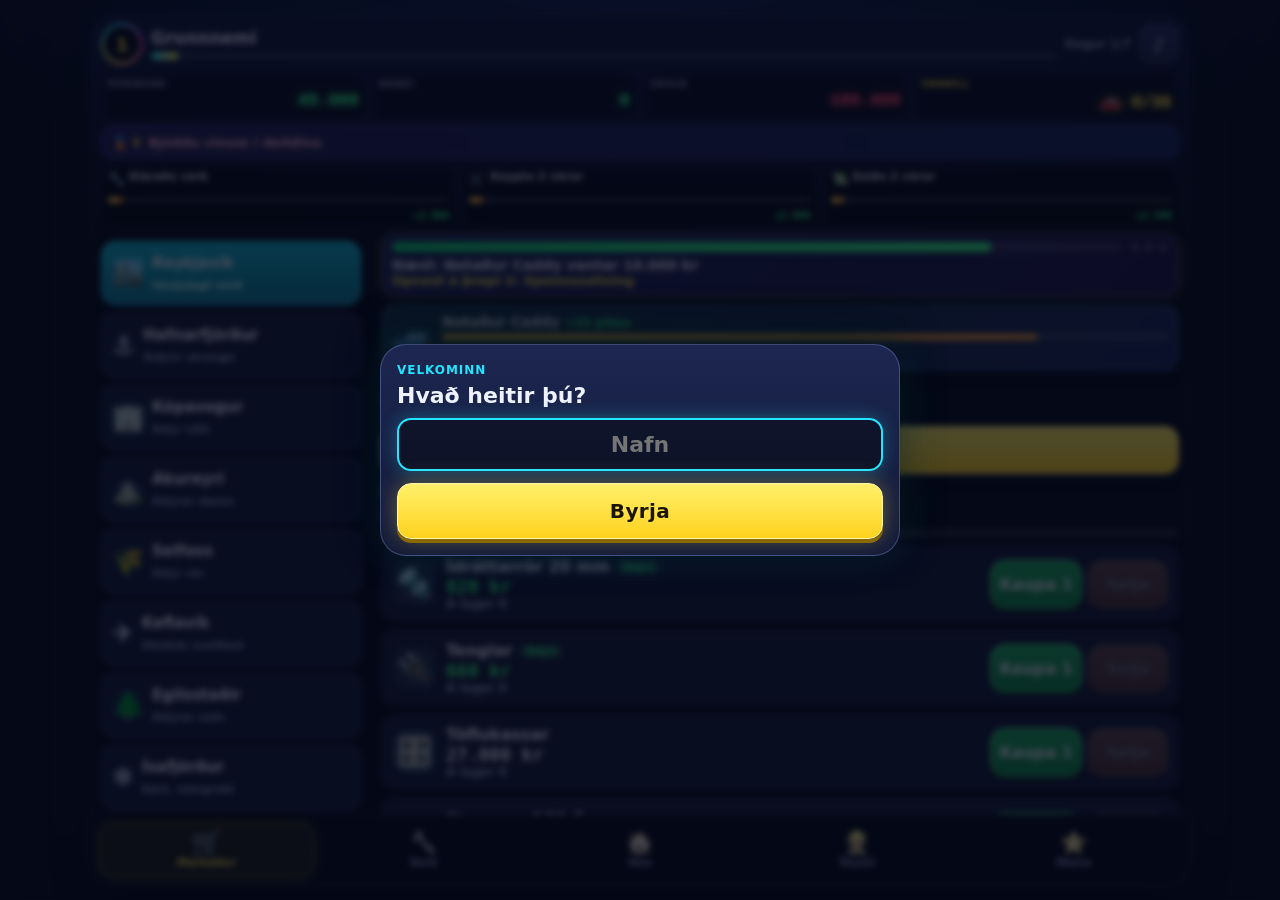
<file: index.html>
<!DOCTYPE html>
<html lang="is">
<head>
  <meta charset="utf-8">
  <meta name="viewport" content="width=device-width, initial-scale=1, viewport-fit=cover">
  <meta name="theme-color" content="#0b1020">
  <title>Rafvirkja Leikur</title>
  <link rel="icon" href="favicon.svg">
  <link rel="stylesheet" href="css/style.css">
</head>
<body>
  <div id="app">Rafvirkja Leikur</div>
  <div id="overlay" hidden></div>
  <div id="toasts" aria-live="polite"></div>
  <script src="js/logic.js"></script>
  <script src="js/audio.js"></script>
  <script src="js/puzzles.js"></script>
  <script src="js/fun.js"></script>
  <script src="js/cloud.js"></script>
  <script src="js/game.js"></script>
  <noscript><p>Kveiktu á JavaScript til að spila.</p></noscript>
</body>
</html>
</file>
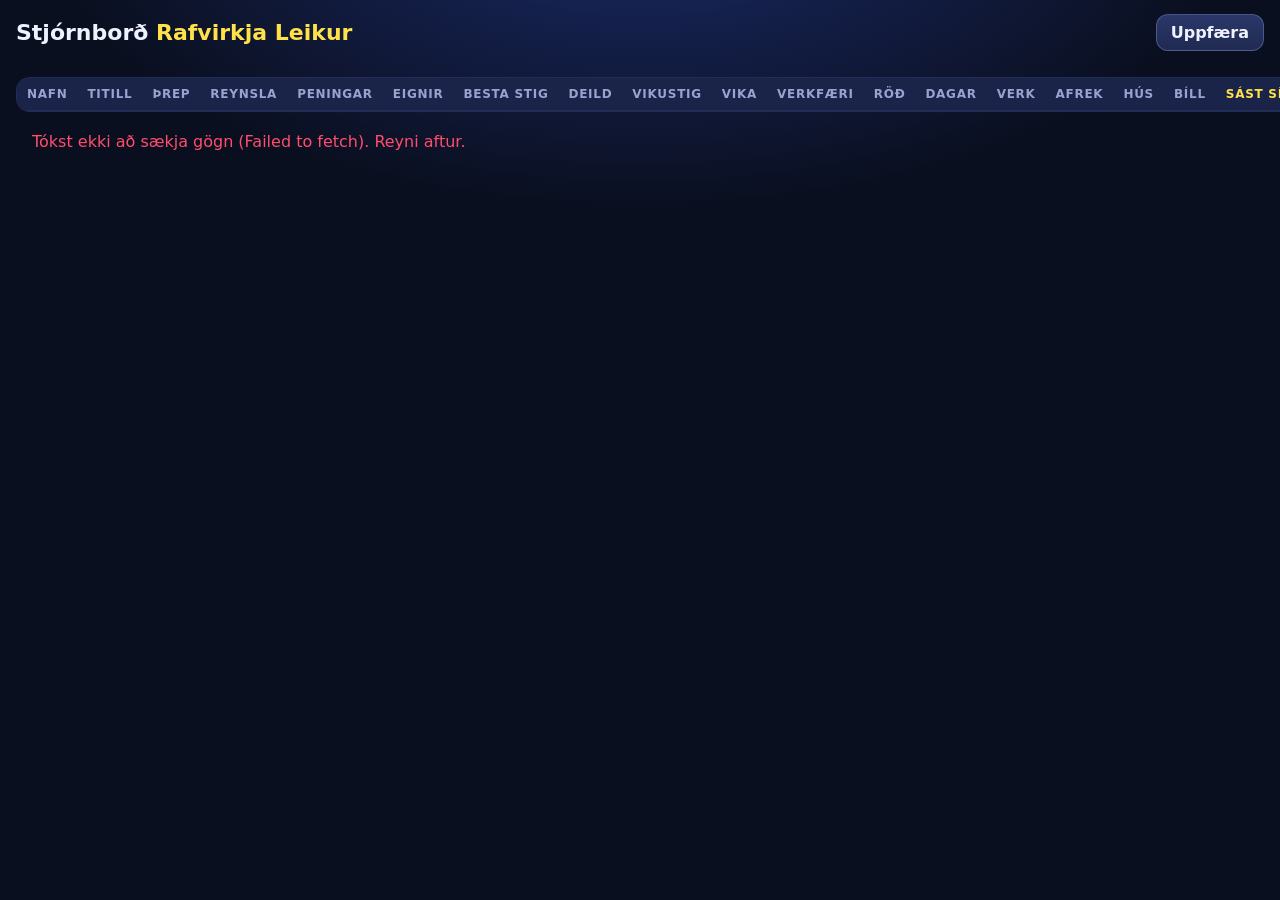
<file: admin.html>
<!DOCTYPE html>
<html lang="is">
<head>
  <meta charset="utf-8">
  <meta name="viewport" content="width=device-width, initial-scale=1">
  <meta name="robots" content="noindex,nofollow">
  <link rel="icon" href="favicon.svg">
  <meta name="theme-color" content="#0a0f1f">
  <title>Stjórnborð - Rafvirkja Leikur</title>
  <style>
    * { box-sizing: border-box; }
    body { margin: 0; background: radial-gradient(1000px 500px at 50% -10%, #1a2a66, #0a0f1f 60%) fixed; color: #eef2ff; font-family: system-ui, -apple-system, "Segoe UI", Roboto, sans-serif; min-height: 100vh; }
    header { display: flex; flex-wrap: wrap; align-items: center; gap: 10px; padding: 14px 16px; }
    h1 { margin: 0; font-size: 22px; flex: 1; min-width: 200px; }
    h1 span { color: #ffe14a; }
    .meta { color: #98a4cf; font-size: 13px; }
    button { font: inherit; font-weight: 800; color: #eef2ff; background: linear-gradient(180deg, #2a3768, #202a52); border: 1px solid rgba(160,185,255,.3); border-radius: 12px; padding: 8px 14px; cursor: pointer; }
    button:active { transform: scale(.97); }
    .cards { display: grid; grid-template-columns: repeat(auto-fit, minmax(140px, 1fr)); gap: 10px; padding: 0 16px 12px; }
    .card { background: #161e3b; border: 1px solid rgba(120,150,255,.16); border-radius: 14px; padding: 10px 12px; }
    .card small { display: block; color: #98a4cf; font-size: 11px; font-weight: 800; letter-spacing: .08em; text-transform: uppercase; }
    .card b { font-size: 22px; color: #39ff8a; font-family: ui-monospace, Menlo, Consolas, monospace; }
    .wrap { overflow-x: auto; padding: 0 16px 24px; }
    table { border-collapse: separate; border-spacing: 0; width: 100%; min-width: 1300px; background: #121935; border: 1px solid rgba(120,150,255,.16); border-radius: 14px; overflow: hidden; }
    th, td { padding: 9px 10px; text-align: left; white-space: nowrap; border-bottom: 1px solid rgba(120,150,255,.1); font-size: 14px; }
    th { background: #1a2348; color: #98a4cf; font-size: 12px; letter-spacing: .06em; text-transform: uppercase; cursor: pointer; user-select: none; position: sticky; top: 0; }
    th.sorted { color: #ffe14a; }
    td.n { text-align: right; font-family: ui-monospace, Menlo, Consolas, monospace; }
    th.n { text-align: right; }
    tr:hover td { background: rgba(34,230,255,.06); }
    .pos { color: #39ff8a; } .neg { color: #ff4d6d; }
    .online { color: #39ff8a; font-weight: 800; }
    .empty, .err { padding: 20px 16px; color: #98a4cf; }
    .err { color: #ff4d6d; }
  </style>
</head>
<body>
  <header>
    <h1>Stjórnborð <span>Rafvirkja Leikur</span></h1>
    <div class="meta" id="meta">Hleð...</div>
    <button type="button" id="refresh">Uppfæra</button>
  </header>
  <div class="cards" id="cards"></div>
  <div class="wrap"><table id="tbl"><thead></thead><tbody></tbody></table><div id="msg"></div></div>
  <script>
  (function () {
    "use strict";
    var URL_BASE = "https://dvmufututcxyanfovikm.supabase.co/rest/v1/rl_players";
    var KEY = "sb_publishable_SLYw8G5BqYlbUgB793AXfA_jEXCmX93";
    var COLS = [
      { k: "name", t: "Nafn" },
      { k: "title", t: "Titill" },
      { k: "level", t: "Þrep", n: 1 },
      { k: "xp", t: "Reynsla", n: 1 },
      { k: "cash", t: "Peningar", n: 1, money: 1 },
      { k: "net_worth", t: "Eignir", n: 1, money: 1 },
      { k: "best_score", t: "Besta stig", n: 1 },
      { k: "league", t: "Deild" },
      { k: "week_score", t: "Vikustig", n: 1 },
      { k: "week_id", t: "Vika" },
      { k: "tools", t: "Verkfæri", n: 1 },
      { k: "streak", t: "Röð", n: 1 },
      { k: "days_played", t: "Dagar", n: 1 },
      { k: "jobs_done", t: "Verk", n: 1 },
      { k: "achievements", t: "Afrek", n: 1 },
      { k: "house", t: "Hús" },
      { k: "vehicle", t: "Bíll" },
      { k: "last_seen", t: "Sást síðast", time: 1 },
      { k: "created_at", t: "Byrjaði", time: 1 }
    ];
    var rows = [];
    var sortKey = "last_seen";
    var sortDir = -1;
    var thead = document.querySelector("#tbl thead");
    var tbody = document.querySelector("#tbl tbody");

    function fmt(n) {
      var v = Math.abs(Math.round(Number(n) || 0));
      return (n < 0 ? "-" : "") + String(v).replace(/\B(?=(\d{3})+(?!\d))/g, ".");
    }
    function ago(iso) {
      var s = Math.max(0, Math.round((Date.now() - new Date(iso).getTime()) / 1000));
      if (s < 90) return "núna";
      if (s < 3600) return Math.round(s / 60) + " mín. síðan";
      if (s < 86400) return Math.round(s / 3600) + " klst. síðan";
      return Math.round(s / 86400) + " d. síðan";
    }
    function stamp(iso) {
      var d = new Date(iso);
      var p = function (x) { return (x < 10 ? "0" : "") + x; };
      return d.getFullYear() + "-" + p(d.getMonth() + 1) + "-" + p(d.getDate()) + " " + p(d.getHours()) + ":" + p(d.getMinutes());
    }
    function cell(tr, text, cls) {
      var td = document.createElement("td");
      td.textContent = text;
      if (cls) td.className = cls;
      tr.appendChild(td);
    }

    function drawHead() {
      thead.innerHTML = "";
      var tr = document.createElement("tr");
      COLS.forEach(function (c) {
        var th = document.createElement("th");
        th.textContent = c.t + (sortKey === c.k ? (sortDir > 0 ? " \u25b2" : " \u25bc") : "");
        if (c.n) th.className = "n";
        if (sortKey === c.k) th.className += " sorted";
        th.addEventListener("click", function () {
          if (sortKey === c.k) sortDir = -sortDir;
          else { sortKey = c.k; sortDir = c.n || c.time ? -1 : 1; }
          draw();
        });
        tr.appendChild(th);
      });
      thead.appendChild(tr);
    }

    function draw() {
      drawHead();
      var list = rows.slice().sort(function (a, b) {
        var x = a[sortKey], y = b[sortKey];
        if (typeof x === "string" && typeof y === "string") return x.localeCompare(y, "is") * sortDir;
        return ((x > y) - (x < y)) * sortDir;
      });
      tbody.innerHTML = "";
      list.forEach(function (r) {
        var tr = document.createElement("tr");
        COLS.forEach(function (c) {
          var v = r[c.k];
          if (c.time) cell(tr, stamp(v) + " (" + ago(v) + ")", Date.now() - new Date(v).getTime() < 300000 && c.k === "last_seen" ? "online" : "");
          else if (c.n) cell(tr, fmt(v), "n" + (c.money ? (v < 0 ? " neg" : " pos") : ""));
          else cell(tr, v || "-");
        });
        tbody.appendChild(tr);
      });
      document.getElementById("msg").innerHTML = rows.length ? "" : '<div class="empty">Engir spilarar enn.</div>';
      var online = rows.filter(function (r) { return Date.now() - new Date(r.last_seen).getTime() < 300000; }).length;
      var today = rows.filter(function (r) { return Date.now() - new Date(r.last_seen).getTime() < 86400000; }).length;
      var best = rows.reduce(function (m, r) { return Math.max(m, r.best_score); }, 0);
      var avg = rows.length ? rows.reduce(function (m, r) { return m + r.days_played; }, 0) / rows.length : 0;
      var cards = [["Spilarar", rows.length], ["Á netinu núna", online], ["Síðasta sólarhring", today], ["Hæsta stig", fmt(best)], ["Meðaltal daga", avg.toFixed(1)]];
      var box = document.getElementById("cards");
      box.innerHTML = "";
      cards.forEach(function (c) {
        var d = document.createElement("div");
        d.className = "card";
        var s = document.createElement("small"); s.textContent = c[0];
        var b = document.createElement("b"); b.textContent = String(c[1]);
        d.appendChild(s); d.appendChild(b);
        box.appendChild(d);
      });
    }

    function load() {
      fetch(URL_BASE + "?select=*&order=last_seen.desc&limit=1000", { headers: { apikey: KEY } })
        .then(function (r) { if (!r.ok) throw new Error("HTTP " + r.status); return r.json(); })
        .then(function (data) {
          rows = data;
          draw();
          document.getElementById("meta").textContent = "Uppfært " + new Date().toLocaleTimeString("is-IS") + ". Endurnýjast á 30 sek. fresti.";
        })
        .catch(function (e) {
          document.getElementById("meta").innerHTML = "";
          var m = document.getElementById("msg");
          m.innerHTML = "";
          var d = document.createElement("div");
          d.className = "err";
          d.textContent = "Tókst ekki að sækja gögn (" + e.message + "). Reyni aftur.";
          m.appendChild(d);
        });
    }
    document.getElementById("refresh").addEventListener("click", load);
    drawHead();
    load();
    setInterval(load, 30000);
  })();
  </script>
</body>
</html>
</file>
<file: css/style.css>
:root {
  color-scheme: dark;
  --bg: #0a0f1f;
  --bg2: #111833;
  --card: #161e3b;
  --card2: #1d2749;
  --line: rgba(120, 150, 255, 0.16);
  --ink: #eef2ff;
  --mute: #98a4cf;
  --gold: #ffe14a;
  --cyan: #22e6ff;
  --green: #39ff8a;
  --red: #ff4d6d;
  --pink: #ff4fd8;
  --cheap: #39ff8a;
  --pricey: #ff6b86;
  --r: 16px;
  --shadow: 0 6px 18px rgba(0, 0, 0, 0.35);
}

* { box-sizing: border-box; }
html, body { height: 100%; }

body {
  margin: 0;
  background: radial-gradient(1200px 600px at 50% -10%, #1a2a66 0%, var(--bg) 60%) fixed;
  color: var(--ink);
  font-family: system-ui, -apple-system, "Segoe UI", Roboto, Helvetica, Arial, sans-serif;
  font-size: 16px;
  overflow: hidden;
  touch-action: manipulation;
  -webkit-font-smoothing: antialiased;
}

button {
  font-family: inherit;
  font-size: 16px;
  font-weight: 800;
  color: var(--ink);
  background: linear-gradient(180deg, #2a3768, #202a52);
  border: 1px solid rgba(160, 185, 255, 0.28);
  border-radius: 14px;
  box-shadow: 0 3px 0 #0d1330, 0 6px 14px rgba(0, 0, 0, 0.3);
  min-height: 48px;
  padding: 8px 12px;
  cursor: pointer;
  -webkit-tap-highlight-color: transparent;
  user-select: none;
  transition: transform 0.08s ease, box-shadow 0.08s ease, filter 0.15s ease;
}
button:active {
  transform: translateY(3px) scale(0.98);
  box-shadow: 0 0 0 #0d1330, 0 2px 6px rgba(0, 0, 0, 0.3);
}
button:focus-visible { outline: 3px solid var(--cyan); outline-offset: 2px; }
button:disabled { cursor: default; }
button.dim { opacity: 0.4; filter: saturate(0.5); }
button.good, .good-btn { background: linear-gradient(180deg, #1fae62, #138a4b); border-color: #5dffa6; box-shadow: 0 3px 0 #08381f, 0 0 14px rgba(57, 255, 138, 0.35); }
button.on { background: linear-gradient(180deg, #14b5cf, #0f8fa9); border-color: var(--cyan); box-shadow: 0 3px 0 #064050, 0 0 14px rgba(34, 230, 255, 0.4); }
button.glow { outline: 3px solid var(--gold); box-shadow: 0 0 18px rgba(255, 225, 74, 0.7); }

.btn-go {
  background: linear-gradient(180deg, #fff06a, #ffd21f);
  color: #1a1400;
  border-color: #fff7a8;
  box-shadow: 0 4px 0 #8a6a00, 0 0 22px rgba(255, 225, 74, 0.35);
  font-size: 20px;
  min-height: 56px;
  width: 100%;
  letter-spacing: 0.02em;
}
.btn-go:active { box-shadow: 0 0 0 #8a6a00, 0 0 14px rgba(255, 225, 74, 0.3); }

.shell {
  height: 100dvh;
  display: flex;
  flex-direction: column;
  max-width: 1100px;
  margin: 0 auto;
}

/* top */
.top { padding-top: env(safe-area-inset-top); background: linear-gradient(180deg, rgba(20, 30, 70, 0.9), rgba(10, 15, 31, 0)); }
.titlebar { display: flex; align-items: center; gap: 8px; padding: 8px 10px 4px; }
.lvl {
  width: 42px; height: 42px; flex: 0 0 auto;
  border-radius: 50%;
  display: grid; place-items: center;
  background: conic-gradient(from 210deg, var(--gold), var(--cyan), var(--pink), var(--gold));
  padding: 3px;
}
.lvl b {
  width: 100%; height: 100%; border-radius: 50%;
  background: var(--bg); display: grid; place-items: center;
  font-size: 18px; color: var(--gold);
}
.who { flex: 1; min-width: 0; }
.title { font-weight: 900; font-size: 17px; white-space: nowrap; overflow: hidden; text-overflow: ellipsis; }
.xpbar { height: 8px; border-radius: 99px; background: rgba(255, 255, 255, 0.1); overflow: hidden; margin-top: 4px; }
.xpbar span { display: block; height: 100%; border-radius: 99px; background: linear-gradient(90deg, var(--cyan), var(--gold)); box-shadow: 0 0 10px rgba(34, 230, 255, 0.7); transition: width 0.6s ease; }
.day { font-size: 12px; font-weight: 800; color: var(--mute); white-space: nowrap; }
.combo {
  background: linear-gradient(180deg, #ff9a2e, #ff5a1f);
  color: #fff; font-weight: 900; padding: 3px 8px; font-size: 13px; border-radius: 99px;
  animation: pop 0.3s ease;
}
.titlebar .iconbtn { min-height: 40px; min-width: 40px; padding: 2px 8px; border-radius: 12px; font-size: 18px; }
.titlebar .iconbtn.off { opacity: 0.4; }

.leds { display: grid; grid-template-columns: repeat(4, minmax(0, 1fr)); gap: 6px; padding: 4px 10px 0; }
.led { background: rgba(0, 0, 0, 0.35); border: 1px solid var(--line); border-radius: 12px; padding: 5px 6px 6px; }
.led span { display: block; font-size: 9px; font-weight: 900; letter-spacing: 0.08em; color: var(--mute); }
.led b {
  display: block; margin-top: 2px;
  font-family: ui-monospace, "SF Mono", Menlo, Consolas, "Courier New", monospace;
  font-size: clamp(12px, 3.8vw, 17px); font-weight: 800; text-align: right;
  color: var(--green); text-shadow: 0 0 8px rgba(57, 255, 138, 0.8);
  white-space: nowrap; overflow: hidden; font-variant-numeric: tabular-nums;
}
.led.r b { color: var(--red); text-shadow: 0 0 8px rgba(255, 77, 109, 0.8); }
.led.y b { color: var(--gold); text-shadow: 0 0 8px rgba(255, 225, 74, 0.7); }
.led.hot b { color: #ff8a00; animation: blink 1s steps(2) infinite; }
.led b.up { animation: ledup 0.7s ease; }
.led b.down { animation: leddown 0.7s ease; }
.leds.pop .led { animation: pop 0.28s ease; }

.rep { display: flex; align-items: center; gap: 8px; padding: 6px 12px 0; font-size: 11px; font-weight: 800; color: var(--mute); }
.repbar, .gbar { background: rgba(255, 255, 255, 0.1); border-radius: 99px; overflow: hidden; }
.repbar { flex: 1; height: 8px; }
.repbar span { display: block; height: 100%; background: linear-gradient(90deg, #7a5cff, var(--pink)); border-radius: 99px; box-shadow: 0 0 8px rgba(255, 79, 216, 0.6); transition: width 0.5s ease; }
.gbar { height: 10px; }
.gbar span { display: block; height: 100%; background: linear-gradient(90deg, #14d17a, var(--green)); border-radius: 99px; box-shadow: 0 0 10px rgba(57, 255, 138, 0.6); width: 0; transition: width 0.5s ease; }

.goal {
  display: block; width: calc(100% - 20px); margin: 8px 10px 8px; text-align: left;
  background: linear-gradient(135deg, #1d2a5c, #23194f);
  border: 1px solid rgba(255, 225, 74, 0.35);
  min-height: 0; padding: 8px 10px; border-radius: 14px;
  box-shadow: 0 0 16px rgba(255, 225, 74, 0.12);
}
.goal-top { display: flex; align-items: center; gap: 8px; }
.goal-top .gbar { flex: 1; }
.goal-title { font-weight: 800; margin-top: 5px; font-size: 14px; }
.goal-tease { color: var(--gold); font-size: 13px; font-weight: 800; }
.pips { display: flex; gap: 4px; }
.pips i { width: 10px; height: 10px; border-radius: 50%; background: rgba(255, 255, 255, 0.15); display: block; }
.pips i.on { background: var(--gold); box-shadow: 0 0 8px var(--gold); }

.main { flex: 1; min-height: 0; overflow: auto; -webkit-overflow-scrolling: touch; }

.nav {
  display: grid; grid-template-columns: repeat(5, 1fr); gap: 6px;
  padding: 8px 8px calc(8px + env(safe-area-inset-bottom));
  background: rgba(8, 12, 28, 0.92); backdrop-filter: blur(8px);
  border-top: 1px solid var(--line);
}
.nav button { min-height: 54px; padding: 4px; display: flex; flex-direction: column; align-items: center; justify-content: center; gap: 0; font-size: 12px; background: transparent; border-color: transparent; box-shadow: none; color: var(--mute); }
.nav button i { font-style: normal; font-size: 22px; line-height: 1.1; filter: grayscale(0.6); transition: transform 0.15s ease; }
.nav button.on { color: var(--gold); background: rgba(255, 225, 74, 0.1); border-color: rgba(255, 225, 74, 0.4); box-shadow: 0 0 14px rgba(255, 225, 74, 0.18); }
.nav button.on i { filter: none; transform: scale(1.15); }
.nav button:active { transform: scale(0.94); box-shadow: none; }
.nav button.pulse, button.pulse, .city.pulse { animation: pulse 1s ease-in-out infinite; }

/* market */
.cities { display: flex; gap: 8px; overflow-x: auto; padding: 8px 10px; scrollbar-width: none; }
.cities::-webkit-scrollbar { display: none; }
.city {
  flex: 0 0 auto; min-width: 128px; min-height: 64px; text-align: left; padding: 8px 10px;
  background: var(--card); display: grid; grid-template-columns: auto 1fr; column-gap: 8px; align-items: center;
}
.city .ico { grid-row: span 2; font-size: 26px; }
.city b { display: block; font-size: 15px; }
.city .tip { display: block; font-size: 11px; font-weight: 700; color: var(--mute); }
.city.here { background: linear-gradient(180deg, #14b5cf, #0e7f99); border-color: var(--cyan); opacity: 1; }
.city.here .tip { color: #d8fbff; }

.toolbar { padding: 0 10px 8px; }
.qty { display: flex; gap: 6px; align-items: center; font-weight: 800; color: var(--mute); }
.qty button { min-width: 56px; min-height: 40px; border-radius: 99px; }
.coach { margin-top: 8px; font-weight: 900; color: var(--gold); }
.bonus-chip { display: block; width: 100%; margin-top: 8px; background: linear-gradient(180deg, #fff06a, #ffd21f); color: #1a1400; border-color: #fff7a8; animation: pulse 1.4s ease-in-out infinite; }
.cap { margin-top: 8px; font-size: 13px; font-weight: 800; color: var(--mute); }
.cap .gbar { margin-top: 4px; }

.panel { margin: 0 10px 14px; display: grid; gap: 8px; }
.good {
  display: flex; gap: 10px; align-items: center; padding: 10px;
  background: var(--card); border: 1px solid var(--line); border-radius: var(--r); box-shadow: var(--shadow);
}
.ico { font-size: 28px; line-height: 1; flex: 0 0 auto; filter: drop-shadow(0 0 6px rgba(34, 230, 255, 0.35)); }
.good > .ico { width: 44px; height: 44px; display: grid; place-items: center; background: rgba(255, 255, 255, 0.06); border-radius: 12px; }
.ginfo { flex: 1; min-width: 0; }
.gname { font-weight: 800; }
.gprice { font-weight: 900; font-size: 18px; font-family: ui-monospace, Menlo, Consolas, monospace; }
.gmeta, .gdiff, .fine { font-size: 12px; color: var(--mute); font-weight: 700; }
.cheap { color: var(--cheap); }
.pricey { color: var(--pricey); }
.selltag { color: var(--cyan); }
.gdiff.cheap { color: var(--cheap); }
.gdiff.pricey { color: var(--pricey); }
.tag { font-style: normal; font-size: 10px; font-weight: 900; padding: 2px 7px; border-radius: 99px; vertical-align: middle; }
.tag.cheap { background: rgba(57, 255, 138, 0.15); }
.tag.pricey { background: rgba(255, 77, 109, 0.15); }
.tag.selltag { background: rgba(34, 230, 255, 0.15); }
.gact { display: flex; gap: 6px; }
.gact button { min-width: 80px; padding: 6px 8px; }
.gact .buy { background: linear-gradient(180deg, #1fae62, #138a4b); border-color: #5dffa6; box-shadow: 0 3px 0 #08381f; }
.gact .sell { background: linear-gradient(180deg, #ff7a3d, #e04a1a); border-color: #ffb08a; box-shadow: 0 3px 0 #5e1d08; }

/* jobs, house */
.jobs, .stack { display: grid; gap: 10px; padding: 10px; }
.jobcard, .hcard {
  text-align: left; background: var(--card); padding: 12px; border-radius: var(--r);
  border: 1px solid var(--line); box-shadow: var(--shadow); position: relative;
}
.jobcard { display: grid; grid-template-columns: auto 1fr; column-gap: 12px; align-items: center; }
.jobcard .ico { grid-row: span 3; font-size: 34px; }
.jobcard:active { transform: scale(0.98); }
.job-name, .hcard b { font-size: 17px; }
.job-pay { font-size: 22px; font-weight: 900; color: var(--gold); text-shadow: 0 0 12px rgba(255, 225, 74, 0.35); font-family: ui-monospace, Menlo, Consolas, monospace; }
.job-meta, .job-mat { font-size: 13px; font-weight: 700; color: var(--mute); }
.job-mat { color: var(--green); }
.jobcard.jack { background: linear-gradient(135deg, #4a3a00, #3a1a5a); border-color: var(--gold); box-shadow: 0 0 22px rgba(255, 225, 74, 0.35); }
.jobcard.locked, .hcard.dim { opacity: 0.5; }
.badge { grid-column: 2; display: inline-block; justify-self: start; background: var(--gold); color: #1a1400; font-size: 11px; font-weight: 900; padding: 2px 8px; border-radius: 99px; margin-bottom: 4px; }
.hcard { display: flex; justify-content: space-between; gap: 10px; align-items: center; flex-wrap: wrap; }
.hcard .ico { font-size: 32px; }
.hbody { flex: 1; min-width: 140px; }
.hcard button { min-width: 140px; }
.mine { font-weight: 900; color: var(--cyan); }
h2 { font-size: 13px; letter-spacing: 0.1em; text-transform: uppercase; color: var(--mute); margin: 16px 12px 0; }

.lot { margin: 10px; padding: 12px; border-radius: 20px; border: 1px solid var(--line); box-shadow: var(--shadow); }
.lot p, .daily { text-align: center; font-weight: 900; margin: 8px; }
.daily { color: var(--green); }
.lot.road { background: linear-gradient(180deg, #232c4f, #151b36); }
.lot.tier-1 { background: linear-gradient(180deg, #3a3560, #1f1c3d); }
.lot.tier-2, .lot.tier-3 { background: linear-gradient(180deg, #1d4f5c, #14304a); }
.lot.tier-4, .lot.tier-5 { background: linear-gradient(180deg, #1f6a52, #17394a); }
.van { width: 210px; height: 78px; margin: 16px auto 26px; background: linear-gradient(180deg, #ffe14a, #f0b400); border-radius: 14px 22px 10px 10px; position: relative; box-shadow: 0 0 22px rgba(255, 225, 74, 0.4); }
.van::before { content: ""; position: absolute; left: 16px; top: 14px; width: 74px; height: 34px; background: linear-gradient(135deg, #bff6ff, #6fd0e8); border-radius: 8px; }
.van::after { content: ""; position: absolute; left: 28px; bottom: -14px; width: 24px; height: 24px; background: #0a0f1f; border: 3px solid #cfd6f5; border-radius: 50%; box-shadow: 124px 0 #0a0f1f, 124px 0 0 3px #cfd6f5; }
.rooms { display: grid; gap: 6px; }
.rooms.n2, .rooms.n4 { grid-template-columns: 1fr 1fr; }
.rooms.n5, .rooms.n6 { grid-template-columns: 1fr 1fr 1fr; }
.rooms.n8 { grid-template-columns: 1fr 1fr 1fr 1fr; }
.room { background: rgba(255, 240, 190, 0.1); border: 1px solid rgba(255, 225, 74, 0.45); border-radius: 12px; min-height: 56px; display: grid; place-items: center; font-weight: 800; font-size: 13px; box-shadow: inset 0 0 18px rgba(255, 225, 74, 0.12); }
.ubadges { display: flex; flex-wrap: wrap; gap: 6px; margin-top: 10px; }
.ubadge { background: rgba(34, 230, 255, 0.14); border: 1px solid rgba(34, 230, 255, 0.5); color: var(--cyan); padding: 3px 9px; border-radius: 99px; font-weight: 800; font-size: 12px; }

.scorebox, .rank { text-align: center; padding: 8px; }
.score { font-family: ui-monospace, Menlo, Consolas, monospace; font-size: 38px; font-weight: 900; color: var(--gold); text-shadow: 0 0 18px rgba(255, 225, 74, 0.5); }
.firm { font-weight: 900; font-size: 18px; margin-top: 4px; color: var(--cyan); }
.btn-board { display: block; width: calc(100% - 20px); margin: 10px; background: linear-gradient(180deg, #7a5cff, #5233d6); border-color: #b3a2ff; box-shadow: 0 4px 0 #1e0f66, 0 0 18px rgba(122, 92, 255, 0.45); font-size: 18px; min-height: 54px; }
.fin { padding: 4px 10px 8px; }
.fin-label { font-weight: 800; margin-bottom: 4px; color: var(--mute); }
.rowbtns { display: flex; gap: 6px; }
.rowbtns button { flex: 1; }
.chal { background: var(--card); padding: 10px; border-radius: 14px; border: 1px solid var(--line); }
.chal.done { border-color: rgba(57, 255, 138, 0.6); background: rgba(20, 90, 60, 0.35); }
.chal-top { display: flex; justify-content: space-between; gap: 8px; font-weight: 800; margin-bottom: 4px; }
.achs { display: grid; grid-template-columns: 1fr 1fr; gap: 8px; padding: 10px; }
.ach { background: var(--card); padding: 8px 10px; min-height: 70px; border-radius: 14px; opacity: 0.55; border: 1px solid var(--line); }
.ach.on { opacity: 1; border-color: var(--gold); box-shadow: 0 0 14px rgba(255, 225, 74, 0.25); }
.ach b { display: block; }
.ach.on b::before { content: "\2605 "; color: var(--gold); }
.ach span { display: block; font-size: 12px; margin-top: 4px; color: var(--mute); }
.footer-actions { padding: 10px 10px 24px; display: grid; gap: 8px; }

/* overlay + sheets */
#overlay { position: fixed; inset: 0; z-index: 30; background: rgba(4, 7, 20, 0.7); backdrop-filter: blur(3px); display: flex; animation: fade 0.2s ease; }
#overlay[hidden] { display: none !important; }
#overlay.sheetmode { align-items: flex-end; justify-content: center; }
#overlay.full { background: var(--bg); display: block; backdrop-filter: none; }
.sheet {
  width: min(520px, 100%); position: relative; overflow: auto; max-height: 92dvh;
  background: linear-gradient(180deg, #1c2650, #131a38);
  border: 1px solid rgba(160, 185, 255, 0.3); border-bottom: 0;
  border-radius: 26px 26px 0 0; padding: 18px 16px calc(16px + env(safe-area-inset-bottom));
  box-shadow: 0 -10px 40px rgba(0, 0, 0, 0.5), 0 0 40px rgba(34, 230, 255, 0.12);
  animation: rise 0.28s cubic-bezier(0.2, 1.2, 0.4, 1);
}
.kicker { font-weight: 900; letter-spacing: 0.08em; text-transform: uppercase; font-size: 12px; color: var(--cyan); }
.where { margin-bottom: 6px; color: var(--mute); }
.hero { font-family: ui-monospace, Menlo, Consolas, monospace; font-size: clamp(30px, 9vw, 48px); font-weight: 900; text-align: center; line-height: 1.1; margin-top: 6px; }
.hero.good { color: var(--green); text-shadow: 0 0 22px rgba(57, 255, 138, 0.6); }
.hero.bad { color: var(--red); text-shadow: 0 0 22px rgba(255, 77, 109, 0.6); }
.hero.neutral { font-family: inherit; font-size: 24px; color: var(--ink); }
.hero-sub { text-align: center; font-weight: 800; margin-bottom: 6px; color: var(--mute); }
.xpgain { color: var(--cyan); text-shadow: 0 0 12px rgba(34, 230, 255, 0.6); font-size: 18px; }
.banner { background: linear-gradient(90deg, #ffd21f, #ff9a2e); color: #1a1400; font-weight: 900; text-align: center; padding: 8px; margin: 6px 0; border-radius: 12px; animation: pop 0.4s ease; }
.notes { display: flex; flex-wrap: wrap; gap: 6px; margin-top: 6px; }
.note { font-weight: 800; padding: 4px 10px; border-radius: 99px; background: rgba(255, 255, 255, 0.08); font-size: 13px; }
.note.good { color: var(--green); background: rgba(57, 255, 138, 0.12); }
.note.bad { color: var(--red); background: rgba(255, 77, 109, 0.12); }
.nextgoal { margin: 10px 0 0; font-size: 14px; }
.nextgoal .gbar { margin-bottom: 4px; }
.tease { color: var(--gold); font-weight: 900; margin: 8px 0; }
.ask { font-size: 22px; font-weight: 900; margin: 6px 0 10px; }
.sheet .btn-go { margin-top: 12px; }
.sheet button + button { margin-top: 8px; width: 100%; }

.levelup { text-align: center; margin: 4px 0 8px; padding: 12px; border-radius: 20px; background: radial-gradient(circle at 50% 0%, rgba(255, 225, 74, 0.35), rgba(122, 92, 255, 0.25) 70%); border: 1px solid var(--gold); animation: lvpop 0.7s cubic-bezier(0.2, 1.6, 0.4, 1); box-shadow: 0 0 30px rgba(255, 225, 74, 0.35); }
.lu-star { font-size: 30px; animation: spin 1.2s ease; }
.lu-k { font-weight: 900; letter-spacing: 0.2em; font-size: 12px; color: var(--gold); }
.lu-n { font-size: 64px; font-weight: 900; line-height: 1; color: #fff; text-shadow: 0 0 24px var(--gold), 0 0 48px var(--pink); }
.lu-t { font-size: 20px; font-weight: 900; color: var(--cyan); }
.burst { position: absolute; left: 50%; top: 90px; width: 0; height: 0; pointer-events: none; z-index: 5; }
.burst i { position: absolute; width: 9px; height: 9px; border-radius: 3px; animation: fly 1.1s cubic-bezier(0.1, 0.8, 0.3, 1) forwards; opacity: 0; }

.namebox input {
  width: 100%; font: inherit; font-size: 22px; font-weight: 800; color: var(--ink); text-align: center;
  background: rgba(0, 0, 0, 0.4); border: 2px solid var(--cyan); border-radius: 14px; padding: 12px; outline: none;
  box-shadow: 0 0 18px rgba(34, 230, 255, 0.3);
}
.board .rows { margin: 10px 0 4px; display: grid; gap: 6px; }
.brow { display: grid; grid-template-columns: 38px 1fr 40px 96px; gap: 6px; align-items: center; padding: 8px; background: rgba(255, 255, 255, 0.05); border-radius: 12px; font-size: 14px; }
.brow.bhead { background: none; font-size: 10px; font-weight: 900; letter-spacing: 0.04em; text-transform: uppercase; color: var(--mute); padding: 0 8px; }
.brow.top3 { background: rgba(255, 225, 74, 0.1); }
.brow.me { outline: 2px solid var(--cyan); box-shadow: 0 0 14px rgba(34, 230, 255, 0.35); }
.brow .rk { font-weight: 900; font-size: 18px; text-align: center; }
.brow .nm { min-width: 0; }
.brow .nm b { display: block; overflow: hidden; text-overflow: ellipsis; white-space: nowrap; }
.brow .nm em { display: block; font-style: normal; font-size: 11px; color: var(--mute); }
.brow .lv { text-align: center; font-weight: 900; color: var(--gold); }
.brow .nw { text-align: right; font-family: ui-monospace, Menlo, Consolas, monospace; font-weight: 800; color: var(--green); }

/* puzzles */
.puzzle-root, .puzzle-shell { height: 100%; }
.puzzle-shell { display: flex; flex-direction: column; background: radial-gradient(900px 500px at 50% 0%, #1b2a66, var(--bg) 70%); max-width: 720px; margin: 0 auto; }
.pz-top { display: flex; justify-content: space-between; align-items: center; gap: 8px; padding: calc(10px + env(safe-area-inset-top)) 14px 0; }
.pz-title { font-weight: 900; font-size: 19px; }
.pz-time { font-family: ui-monospace, Menlo, Consolas, monospace; font-size: 26px; font-weight: 900; background: rgba(0, 0, 0, 0.4); color: var(--green); text-shadow: 0 0 10px rgba(57, 255, 138, 0.8); padding: 2px 12px; min-width: 62px; text-align: center; border-radius: 12px; border: 1px solid var(--line); }
.pz-track { height: 10px; margin: 8px 14px; background: rgba(255, 255, 255, 0.1); border-radius: 99px; overflow: hidden; }
.pz-bar { height: 100%; width: 100%; background: linear-gradient(90deg, #14d17a, var(--green)); border-radius: 99px; box-shadow: 0 0 12px rgba(57, 255, 138, 0.7); }
.pz-bar.urgent { background: linear-gradient(90deg, #d11a3d, var(--red)); box-shadow: 0 0 12px rgba(255, 77, 109, 0.8); animation: blink 0.6s steps(2) infinite; }
.pz-rule { padding: 2px 14px 0; font-size: 14px; font-weight: 700; color: var(--mute); }
.jackline { margin: 6px 14px 0; background: linear-gradient(90deg, #ffd21f, #ff9a2e); color: #1a1400; text-align: center; font-weight: 900; border-radius: 99px; }
.pz-extra { padding: 6px 14px 0; }
.pz-body { flex: 1; min-height: 0; overflow: auto; padding: 10px 14px 12px; display: flex; flex-direction: column; justify-content: safe center; }
.pz-actions { display: flex; gap: 10px; padding: 10px 14px calc(12px + env(safe-area-inset-bottom)); }
.pz-actions button { flex: 1; }
.pz-actions .btn-go { flex: 2; }
.pz-hint.used { opacity: 0.5; }

.qrow { margin-bottom: 12px; padding: 10px; background: rgba(255, 255, 255, 0.04); border: 1px solid var(--line); border-radius: 16px; }
.qlabel { font-weight: 800; margin-bottom: 6px; }
.choices { display: grid; grid-template-columns: 1fr 1fr; gap: 8px; }
.choices.c3 { grid-template-columns: 1fr 1fr 1fr; }
.choices.big button { min-height: 72px; font-size: 20px; }
.choices button[data-phase="0"].on { background: linear-gradient(180deg, #a2672f, #7a4a1e); border-color: #ffb36b; box-shadow: 0 3px 0 #2f1a08, 0 0 14px rgba(255, 150, 60, 0.5); }
.choices button[data-phase="1"].on { background: linear-gradient(180deg, #5a6280, #353b55); border-color: #c9d2f5; box-shadow: 0 3px 0 #11142a, 0 0 14px rgba(200, 210, 255, 0.4); }
.choices button[data-phase="2"].on { background: linear-gradient(180deg, #7a5cff, #5233d6); border-color: #b3a2ff; box-shadow: 0 3px 0 #1e0f66, 0 0 14px rgba(122, 92, 255, 0.6); }
button[data-kind="fasi"] { border-color: #ffb36b; }
button[data-kind="null"] { border-color: #6fb1ff; }
button[data-kind="jord"] { border-color: #b6ff5a; }

.slots { display: flex; gap: 8px; justify-content: center; margin-bottom: 10px; }
.slots i { width: 26px; height: 10px; border-radius: 99px; background: rgba(255, 255, 255, 0.14); display: block; transition: background 0.2s, box-shadow 0.2s; }
.slots i.on { background: var(--green); box-shadow: 0 0 12px var(--green); }
.dots { display: flex; gap: 6px; justify-content: center; margin-bottom: 8px; }
.dots i { width: 10px; height: 10px; border-radius: 50%; background: rgba(255, 255, 255, 0.14); display: block; }
.dots i.on { background: var(--cyan); box-shadow: 0 0 10px var(--cyan); }
.combo-pop { text-align: center; font-size: 28px; font-weight: 900; color: var(--gold); text-shadow: 0 0 14px rgba(255, 225, 74, 0.6); animation: pop 0.3s ease; }

/* glowing cable */
.swatch { height: 64px; width: min(100% - 40px, 320px); flex: 0 0 auto; margin: 14px auto; border-radius: 99px; position: relative; box-shadow: inset 0 8px 10px rgba(255, 255, 255, 0.25), inset 0 -10px 12px rgba(0, 0, 0, 0.4), 0 0 24px var(--wire, rgba(34, 230, 255, 0.4)); }
.swatch::before, .swatch::after { content: ""; position: absolute; top: 14px; width: 22px; height: 36px; background: linear-gradient(90deg, #ffb066, #ffe0a8, #d27a2e); border-radius: 6px; box-shadow: 0 0 12px rgba(255, 190, 110, 0.8); }
.swatch::before { left: -14px; }
.swatch::after { right: -14px; }
.swatch.brun { background: linear-gradient(#8a4f28, #5c3016); --wire: rgba(255, 150, 60, 0.5); }
.swatch.svart { background: linear-gradient(#2d3248, #0d1020); --wire: rgba(150, 160, 255, 0.4); }
.swatch.gra { background: linear-gradient(#b4bad0, #7a8099); --wire: rgba(220, 225, 255, 0.45); }
.swatch.bla { background: linear-gradient(#3b83e6, #1b4a9a); --wire: rgba(60, 140, 255, 0.7); }
.swatch.gg { background: repeating-linear-gradient(135deg, #f2d000 0 12px, #2fa84a 12px 24px); --wire: rgba(200, 255, 80, 0.5); }
.wire-name { text-align: center; font-size: 30px; font-weight: 900; margin: 8px 0 12px; }

.meter-screen { background: linear-gradient(180deg, #153c22, #0b2314); color: var(--green); text-shadow: 0 0 12px rgba(57, 255, 138, 0.9); font-family: ui-monospace, Menlo, Consolas, monospace; font-size: 38px; font-weight: 900; text-align: center; padding: 14px 8px; border-radius: 16px; border: 3px solid #2a3560; box-shadow: inset 0 0 24px rgba(0, 0, 0, 0.6), 0 0 18px rgba(57, 255, 138, 0.2); margin-bottom: 8px; }
.clue { text-align: center; font-weight: 800; margin: 4px 0 8px; }
.steps { text-align: center; font-weight: 900; color: var(--cyan); }

.sums { display: grid; grid-template-columns: 1fr 1fr 1fr; gap: 8px; }
.sums div { text-align: center; background: var(--card); padding: 6px; font-weight: 800; border-radius: 12px; border: 1px solid var(--line); }
.sums b { display: block; font-family: ui-monospace, Menlo, Consolas, monospace; font-size: 22px; }
.sums .ok { border-color: var(--green); box-shadow: 0 0 14px rgba(57, 255, 138, 0.4); color: var(--green); }
.sums .hi { border-color: var(--red); color: var(--red); }
.sums .lo { border-color: var(--cyan); color: var(--cyan); }

.route { display: grid; grid-template-columns: repeat(5, 1fr); gap: 6px; max-width: 440px; margin: 0 auto; padding: 10px; background: rgba(0, 0, 0, 0.3); border: 1px solid var(--line); border-radius: 18px; }
.cell { min-height: 56px; background: rgba(255, 255, 255, 0.07); border: 1px solid rgba(255, 255, 255, 0.1); border-radius: 12px; font-size: 11px; padding: 2px; box-shadow: none; color: var(--mute); }
.cell:active { transform: scale(0.94); box-shadow: none; }
.cell.wall { background: repeating-linear-gradient(45deg, #1a1f35 0 6px, #232a48 6px 12px); color: transparent; border-color: transparent; }
.cell.start { background: rgba(34, 230, 255, 0.25); border-color: var(--cyan); color: var(--cyan); font-weight: 900; }
.cell.goal { background: rgba(255, 225, 74, 0.25); border-color: var(--gold); color: var(--gold); font-weight: 900; box-shadow: 0 0 14px rgba(255, 225, 74, 0.4); }
.cell.on { background: linear-gradient(180deg, #ffb13d, #ff7a1a); border-color: #ffd9a0; box-shadow: 0 0 16px rgba(255, 150, 40, 0.8); color: #1a0d00; }
.cell.head { outline: 3px solid #fff; }
.cell.glow { box-shadow: inset 0 0 0 3px var(--red), 0 0 14px rgba(255, 77, 109, 0.7); }

#toasts { position: fixed; top: calc(8px + env(safe-area-inset-top)); left: 50%; transform: translateX(-50%); z-index: 60; width: min(92vw, 420px); display: flex; flex-direction: column; gap: 6px; pointer-events: none; }
.toast { background: rgba(14, 20, 48, 0.95); color: var(--ink); font-weight: 800; text-align: center; padding: 10px 14px; border-radius: 14px; border: 1px solid rgba(160, 185, 255, 0.4); box-shadow: var(--shadow); animation: toastin 0.25s cubic-bezier(0.2, 1.4, 0.4, 1); }
.toast.good { border-color: var(--green); box-shadow: 0 0 16px rgba(57, 255, 138, 0.35); }
.toast.bad { border-color: var(--red); box-shadow: 0 0 16px rgba(255, 77, 109, 0.35); }
.toast.gold { border-color: var(--gold); color: var(--gold); box-shadow: 0 0 18px rgba(255, 225, 74, 0.4); }

@media (max-width: 420px) {
  .good { flex-wrap: wrap; }
  .good > .ico { width: 40px; height: 40px; }
  .ginfo { flex-basis: calc(100% - 60px); }
  .gact { width: 100%; }
  .gact button { flex: 1; }
  .brow { grid-template-columns: 34px 1fr 32px 84px; }
}

@media (min-width: 720px) {
  .jobs, .stack { grid-template-columns: 1fr 1fr; }
}

@media (min-width: 960px) {
  body { padding: 14px; }
  .shell { height: calc(100dvh - 28px); border: 1px solid var(--line); border-radius: 26px; overflow: hidden; background: rgba(10, 15, 31, 0.6); box-shadow: 0 20px 60px rgba(0, 0, 0, 0.5), 0 0 60px rgba(34, 230, 255, 0.08); }
  .main:has(.view-markadur) { overflow: hidden; }
  .view-markadur { height: 100%; display: grid; grid-template-columns: 280px 1fr; min-height: 0; }
  .cities { flex-direction: column; overflow: auto; }
  .city { min-width: 0; }
  .goods-col { overflow: auto; min-height: 0; }
  #overlay.sheetmode { align-items: center; }
  .sheet { border-radius: 26px; border-bottom: 1px solid rgba(160, 185, 255, 0.3); }
}

@keyframes pop { 40% { transform: scale(1.06); } }
@keyframes pulse { 50% { box-shadow: 0 0 0 4px rgba(255, 225, 74, 0.55), 0 0 18px rgba(255, 225, 74, 0.5); } }
@keyframes shake { 25% { transform: translateX(-4px); } 75% { transform: translateX(4px); } }
@keyframes blink { 50% { opacity: 0.55; } }
@keyframes fade { from { opacity: 0; } }
@keyframes rise { from { transform: translateY(40px) scale(0.97); opacity: 0; } }
@keyframes toastin { from { transform: translateY(-14px) scale(0.9); opacity: 0; } }
@keyframes ledup { 0% { color: #fff; text-shadow: 0 0 16px #fff; } }
@keyframes leddown { 0% { color: #fff; transform: translateY(2px); } }
@keyframes lvpop { 0% { transform: scale(0.3) rotate(-6deg); opacity: 0; } 100% { transform: none; opacity: 1; } }
@keyframes spin { from { transform: rotate(-200deg) scale(0.2); } }
@keyframes fly { 0% { transform: translate(0, 0) scale(1) rotate(0); opacity: 1; } 100% { transform: translate(var(--dx), var(--dy)) scale(0.4) rotate(280deg); opacity: 0; } }
.shake { animation: shake 0.18s linear; }

@media (prefers-reduced-motion: reduce) {
  *, *::before, *::after { animation: none !important; transition: none !important; }
}
.notes .levelup, .notes .banner { flex: 1 1 100%; }

/* ===== v3: engagement ===== */
.nav { gap: 2px; }
.nav button { position: relative; font-size: 11px; }
.ndot { position: absolute; top: 4px; right: 18%; width: 12px; height: 12px; border-radius: 50%; background: var(--red); box-shadow: 0 0 10px var(--red); animation: blink 0.8s steps(2) infinite; }
.ndot[hidden] { display: none; }

.titlebar .iconbtn.spin { position: relative; animation: pulse 1.2s ease-in-out infinite; }
.titlebar .iconbtn.spin b { position: absolute; top: -4px; right: -4px; background: var(--red); color: #fff; font-size: 11px; min-width: 18px; height: 18px; border-radius: 99px; display: grid; place-items: center; }

.league { display: flex; align-items: center; gap: 8px; width: calc(100% - 20px); margin: 6px 10px 0; min-height: 34px; padding: 4px 10px; text-align: left; font-size: 13px; background: linear-gradient(90deg, #26225a, #1a2a5c); border-color: rgba(122, 92, 255, 0.5); box-shadow: 0 2px 0 #0d1330; border-radius: 12px; }
.league .lg-t { font-weight: 900; white-space: nowrap; }
.league .lg-t b { color: var(--gold); font-family: ui-monospace, Menlo, Consolas, monospace; }
.league .lg-up { flex: 1; min-width: 0; font-weight: 800; color: #ffb3c1; white-space: nowrap; overflow: hidden; text-overflow: ellipsis; }
.league .lg-lead { flex: 1; font-weight: 900; color: var(--gold); }
.league .lg-r { font-weight: 900; color: var(--cyan); }
.league.flash { animation: flashred 0.9s ease; }
@keyframes flashred { 0%, 60% { box-shadow: 0 0 0 3px var(--red), 0 0 24px var(--red); } }

.micro { display: grid; grid-template-columns: repeat(3, minmax(0, 1fr)); gap: 6px; padding: 6px 10px 6px; }
.micro.flash { animation: pop 0.4s ease; }
.mg { background: rgba(0, 0, 0, 0.3); border: 1px solid var(--line); border-radius: 12px; padding: 5px 6px; min-height: 62px; display: flex; flex-direction: column; justify-content: space-between; animation: slidein 0.35s ease; }
.mg.go { border-color: rgba(255, 225, 74, 0.5); }
.mg-t { display: flex; gap: 4px; align-items: flex-start; font-size: 11px; font-weight: 800; line-height: 1.15; }
.mg-t i { font-style: normal; font-size: 14px; }
.mbar { height: 6px; border-radius: 99px; background: rgba(255, 255, 255, 0.12); overflow: hidden; margin: 4px 0 2px; }
.mbar span { display: block; height: 100%; background: linear-gradient(90deg, var(--gold), #ff9a2e); border-radius: 99px; box-shadow: 0 0 8px rgba(255, 225, 74, 0.7); transition: width 0.4s ease; }
.mg-r { font-size: 10px; font-weight: 900; color: var(--green); text-align: right; font-family: ui-monospace, Menlo, Consolas, monospace; }
@keyframes slidein { from { transform: translateY(-8px) scale(0.92); opacity: 0; } }

.toolbar .goal { width: 100%; margin: 0 0 8px; }

/* crate */
.crate { text-align: center; margin: 8px 0; min-height: 132px; }
.crate-k { font-size: 12px; font-weight: 900; letter-spacing: 0.1em; text-transform: uppercase; }
.crate.q0 .crate-k { color: #e0a060; } .crate.q1 .crate-k { color: #dfe6ff; } .crate.q2 .crate-k { color: var(--gold); } .crate.q3 .crate-k { color: var(--cyan); }
.crate-box { font-size: 72px; line-height: 1.15; display: inline-block; cursor: pointer; filter: drop-shadow(0 0 18px var(--cg, rgba(255, 225, 74, 0.5))); transition: transform 0.2s; }
.crate.q0 { --cg: rgba(205, 127, 50, 0.6); } .crate.q1 { --cg: rgba(207, 216, 240, 0.6); } .crate.q2 { --cg: rgba(255, 210, 31, 0.8); } .crate.q3 { --cg: rgba(34, 230, 255, 0.9); }
.crate.shake .crate-box { animation: cshake 0.28s linear infinite; }
.crate.open .crate-box { font-size: 40px; animation: copen 0.5s ease; }
@keyframes cshake { 0% { transform: rotate(-9deg) scale(1.08); } 50% { transform: rotate(9deg) scale(1.12); } 100% { transform: rotate(-9deg) scale(1.08); } }
@keyframes copen { 0% { transform: scale(1.6); } 100% { transform: scale(1); } }
.rw { margin: 4px auto 0; padding: 10px 14px; max-width: 320px; border-radius: 18px; background: rgba(255, 255, 255, 0.07); border: 2px solid rgba(255, 255, 255, 0.2); animation: lvpop 0.5s cubic-bezier(0.2, 1.6, 0.4, 1); }
.rw.tier-big, .rw.tier-jackpot { border-color: var(--gold); background: rgba(255, 225, 74, 0.14); box-shadow: 0 0 30px rgba(255, 225, 74, 0.5); }
.rw.tier-jackpot .rw-n { color: var(--gold); font-size: 22px; }
.rw.tier-mid { border-color: var(--cyan); box-shadow: 0 0 18px rgba(34, 230, 255, 0.3); }
.rw.r-common { border-color: #9fb2d8; }
.rw.r-rare { border-color: #3aa0ff; box-shadow: 0 0 24px rgba(58, 160, 255, 0.5); }
.rw.r-epic { border-color: #c05cff; box-shadow: 0 0 30px rgba(192, 92, 255, 0.6); }
.rw.r-legendary { border-color: #ffb100; box-shadow: 0 0 40px rgba(255, 177, 0, 0.8); background: rgba(255, 177, 0, 0.14); }
.rw-new { font-size: 11px; font-weight: 900; letter-spacing: 0.14em; color: var(--gold); }
.rw-i { font-size: 44px; line-height: 1.1; }
.rw-n { font-weight: 900; font-size: 18px; }
.rw-r { font-weight: 900; font-size: 13px; }
.rw-b { font-size: 13px; font-weight: 800; color: var(--green); }
.rw-a { font-family: ui-monospace, Menlo, Consolas, monospace; font-size: 26px; font-weight: 900; color: var(--green); text-shadow: 0 0 14px rgba(57, 255, 138, 0.6); }
.rw-a.xp { color: var(--cyan); text-shadow: 0 0 14px rgba(34, 230, 255, 0.6); }
.cratesheet { text-align: center; }
.btn-wheel { margin-top: 10px; width: 100%; background: linear-gradient(180deg, #ff9a3d, #e0501a); border-color: #ffc08a; box-shadow: 0 4px 0 #5e1d08, 0 0 18px rgba(255, 120, 60, 0.5); font-size: 18px; }
.btn-wheel[hidden] { display: none; }
.sheet .btn-go { position: sticky; bottom: 0; }

/* wheel */
.wheelbox { text-align: center; }
.wheel-wrap { position: relative; width: 250px; height: 250px; margin: 14px auto 6px; }
.pointer { position: absolute; top: -14px; left: 50%; transform: translateX(-50%); font-size: 28px; color: var(--gold); text-shadow: 0 0 12px var(--gold); z-index: 3; }
.wheel { position: absolute; inset: 0; border-radius: 50%; border: 6px solid #fff3b0; box-shadow: 0 0 30px rgba(255, 225, 74, 0.5), inset 0 0 30px rgba(0, 0, 0, 0.4); }
.wheel > span { position: absolute; left: 50%; top: 50%; width: 0; height: 0; display: block; }
.wheel > span i { position: absolute; left: -20px; top: -20px; width: 40px; height: 40px; display: grid; place-items: center; font-style: normal; font-size: 28px; }
.wheel .hub { position: absolute; left: 50%; top: 50%; width: 38px; height: 38px; margin: -19px 0 0 -19px; border-radius: 50%; background: radial-gradient(#fff, #ffd21f); box-shadow: 0 0 14px rgba(255, 225, 74, 0.8); }
.wheel-out { min-height: 20px; }
.near { font-weight: 900; color: #ff9a8a; margin: 6px 0; animation: pop 0.4s ease; }

/* tools */
.toolsbox { max-height: 94dvh; }
.tb-sum { text-align: center; font-weight: 900; color: var(--green); margin: 6px 0 4px; }
.tset { margin: 10px 0; padding: 8px; border-radius: 16px; background: rgba(255, 255, 255, 0.04); border: 1px solid var(--line); }
.tset.done { border-color: var(--gold); box-shadow: 0 0 16px rgba(255, 225, 74, 0.25); }
.tset-h { display: flex; justify-content: space-between; font-weight: 900; margin-bottom: 4px; }
.setb { font-size: 12px; font-weight: 800; color: var(--mute); margin: 4px 0 6px; }
.tgrid { display: grid; grid-template-columns: repeat(3, 1fr); gap: 6px; }
.tool { text-align: center; padding: 8px 4px; border-radius: 12px; background: rgba(255, 255, 255, 0.06); border: 2px solid transparent; min-height: 92px; }
.tool i { display: block; font-style: normal; font-size: 30px; }
.tool b { display: block; font-size: 11px; line-height: 1.15; margin-top: 2px; }
.tool small { display: block; font-size: 10px; font-weight: 800; color: var(--green); margin-top: 2px; }
.tool.on.r-common { border-color: #9fb2d8; }
.tool.on.r-rare { border-color: #3aa0ff; box-shadow: 0 0 12px rgba(58, 160, 255, 0.5); }
.tool.on.r-epic { border-color: #c05cff; box-shadow: 0 0 14px rgba(192, 92, 255, 0.6); }
.tool.on.r-legendary { border-color: #ffb100; box-shadow: 0 0 18px rgba(255, 177, 0, 0.8); }
.tool.miss i { filter: brightness(0) opacity(0.35); }
.tool.miss b { color: var(--mute); }
.tool.miss small { color: var(--mute); }
.gbar.big { height: 14px; margin: 8px 0 4px; }

/* crew */
.collect { margin: 10px; padding: 14px; text-align: center; border-radius: 20px; background: linear-gradient(135deg, #1a3a5c, #232060); border: 1px solid var(--cyan); box-shadow: 0 0 24px rgba(34, 230, 255, 0.2); }
.cl-amt { font-family: ui-monospace, Menlo, Consolas, monospace; font-size: 36px; font-weight: 900; color: var(--green); text-shadow: 0 0 18px rgba(57, 255, 138, 0.6); margin: 6px 0; font-variant-numeric: tabular-nums; }
.collect .btn-go { margin-top: 10px; position: static; }
.collect .gbar { margin: 4px 0; }
.collectsheet { text-align: center; }
.rain { position: fixed; inset: 0; z-index: 80; pointer-events: none; overflow: hidden; }
.rain i { position: absolute; top: -40px; font-style: normal; animation: rainfall 1.4s ease-in forwards; }
@keyframes rainfall { to { transform: translateY(110vh) rotate(360deg); } }

/* callout */
#callout { position: fixed; left: 8px; right: 8px; bottom: calc(76px + env(safe-area-inset-bottom)); z-index: 40; max-width: 520px; margin: 0 auto; }
#callout[hidden] { display: none; }
#callout > button { width: 100%; display: flex; align-items: center; gap: 10px; text-align: left; padding: 8px 12px; min-height: 60px; background: linear-gradient(135deg, #7a0f24, #b3162f); border: 2px solid #ff8095; box-shadow: 0 0 24px rgba(255, 60, 90, 0.7), 0 4px 0 #3a0610; animation: callpulse 0.7s ease-in-out infinite; }
#callout.urgent > button { animation-duration: 0.35s; }
@keyframes callpulse { 50% { transform: scale(1.025); box-shadow: 0 0 34px rgba(255, 60, 90, 0.95), 0 4px 0 #3a0610; } }
.co-i { font-size: 30px; }
.co-b { flex: 1; min-width: 0; }
.co-b b { display: block; font-size: 15px; line-height: 1.15; }
.co-b em { display: block; font-style: normal; font-size: 12px; font-weight: 800; color: #ffe14a; }
.co-t { font-family: ui-monospace, Menlo, Consolas, monospace; font-size: 26px; font-weight: 900; color: #fff; min-width: 36px; text-align: right; }
.co-bar { height: 6px; background: rgba(0, 0, 0, 0.5); border-radius: 99px; margin-top: 4px; overflow: hidden; }
.co-bar span { display: block; height: 100%; width: 100%; background: var(--gold); box-shadow: 0 0 10px var(--gold); }
.co-miss { display: flex; align-items: center; gap: 10px; padding: 10px 12px; background: #2a1020; border: 2px solid var(--red); border-radius: 14px; animation: shake 0.3s linear; }

/* calendar */
.cal { display: grid; grid-template-columns: repeat(7, 1fr); gap: 4px; margin: 8px 0; }
.cd { text-align: center; padding: 4px 0; border-radius: 10px; background: rgba(255, 255, 255, 0.06); border: 1px solid var(--line); }
.cd small { display: block; font-size: 8px; font-weight: 800; color: var(--mute); }
.cd i { display: block; font-style: normal; font-size: 18px; line-height: 1.5; }
.cd.done { background: rgba(57, 255, 138, 0.14); border-color: rgba(57, 255, 138, 0.5); }
.cd.today { background: rgba(255, 225, 74, 0.18); border-color: var(--gold); box-shadow: 0 0 14px rgba(255, 225, 74, 0.5); animation: pulse 1.2s ease-in-out infinite; }
.cd.big { border-color: rgba(255, 177, 0, 0.6); }
.ctr { text-align: center; }
.streakbox { margin: 8px 10px; padding: 8px; background: var(--card); border: 1px solid var(--line); border-radius: 16px; }
.bigbtns { display: grid; grid-template-columns: 1fr 1fr 1fr; gap: 8px; padding: 10px; }
.bigbtns button { display: flex; flex-direction: column; align-items: center; gap: 2px; font-size: 26px; padding: 10px 4px; margin: 0; width: auto; min-height: 76px; }
.bigbtns button span { font-size: 12px; }
.bigbtns .btn-tools { background: linear-gradient(180deg, #14b5cf, #0f8fa9); border-color: var(--cyan); box-shadow: 0 4px 0 #064050; }
.bigbtns .btn-wheel2 { background: linear-gradient(180deg, #ff9a3d, #e0501a); border-color: #ffc08a; box-shadow: 0 4px 0 #5e1d08; }
.bigbtns .btn-board { background: linear-gradient(180deg, #7a5cff, #5233d6); width: auto; margin: 0; min-height: 76px; font-size: 26px; }

/* promo */
.promo { text-align: center; }
.pr-ico { font-size: 84px; line-height: 1.1; animation: lvpop 0.7s cubic-bezier(0.2, 1.6, 0.4, 1); filter: drop-shadow(0 0 24px var(--gold)); }
.pr-t { font-size: 24px; font-weight: 900; margin: 4px 0 8px; color: var(--gold); text-shadow: 0 0 16px rgba(255, 225, 74, 0.5); }
.promo.tier3 .pr-t { color: var(--cyan); }

/* league board */
.tabs2 { display: grid; grid-template-columns: 1fr 1fr; gap: 6px; margin: 8px 0; }
.tabs2 button { min-height: 40px; }
.lg-head { display: flex; align-items: center; gap: 12px; margin-top: 4px; }
.lg-ico { font-size: 52px; line-height: 1; filter: drop-shadow(0 0 14px rgba(255, 225, 74, 0.5)); }
.lg-banner { margin: 10px 0 6px; padding: 10px; border-radius: 14px; text-align: center; font-weight: 900; background: rgba(255, 255, 255, 0.07); }
.lg-banner.up { background: rgba(255, 77, 109, 0.16); border: 1px solid var(--red); color: #ffd0d8; }
.lg-banner.lead { background: rgba(255, 225, 74, 0.16); border: 1px solid var(--gold); color: var(--gold); }
.brow.lg { grid-template-columns: 34px 1fr 64px 74px; }
.brow.target { outline: 2px solid var(--red); box-shadow: 0 0 14px rgba(255, 77, 109, 0.4); }
.brow .df { text-align: right; font-size: 12px; }
.brow .df .dn { color: #ff8aa0; }
.brow .df .upc { color: var(--green); }
.sheet.board { max-height: 94dvh; }

@media (max-width: 380px) {
  .mg-t { font-size: 10px; }
  .league { font-size: 12px; }
}
.crate.open .crate-box { display: none; }
.crate.open { min-height: 0; }

/* ===== v4: garage ===== */
.led.tap { cursor: pointer; }
.led.tap:active { transform: scale(0.96); }
.led.tap span { color: var(--gold); }
.teaser { display: flex; align-items: center; gap: 10px; width: 100%; margin: 0 0 8px; text-align: left; padding: 8px 10px; min-height: 56px; background: linear-gradient(135deg, #1b3a4a, #1d2a5c); border-color: rgba(34, 230, 255, 0.4); }
.teaser.ready { border-color: var(--green); box-shadow: 0 0 18px rgba(57, 255, 138, 0.5), 0 3px 0 #0d1330; animation: pulse 1.2s ease-in-out infinite; }
.teaser .ico { font-size: 32px; }
.tz-b { flex: 1; min-width: 0; display: block; }
.tz-b b { display: block; font-size: 14px; }
.tz-b em { font-style: normal; color: var(--green); font-size: 12px; }
.tz-b .mbar { display: block; margin: 4px 0 2px; }
.tz-b small { font-size: 12px; font-weight: 800; color: var(--mute); }
.teaser.ready small { color: var(--green); }
.garage { max-height: 94dvh; }
.g-cur { display: flex; align-items: center; gap: 12px; margin: 8px 0; }
.g-ico { font-size: 56px; line-height: 1; filter: drop-shadow(0 0 16px rgba(255, 225, 74, 0.5)); }
.g-ico.zoom { animation: lvpop 0.7s cubic-bezier(0.2, 1.6, 0.4, 1); }
.g-t { flex: 1; }
.g-t .gbar { margin: 4px 0; }
.vouch { background: rgba(255, 225, 74, 0.14); border: 1px solid var(--gold); border-radius: 12px; padding: 6px 10px; font-weight: 900; color: var(--gold); text-align: center; margin: 6px 0; }
.vlist { display: grid; gap: 8px; margin-top: 8px; }
.vcard { display: flex; align-items: center; gap: 10px; padding: 10px; border-radius: 16px; background: rgba(255, 255, 255, 0.05); border: 1px solid var(--line); }
.vcard.cur { border-color: var(--cyan); background: rgba(34, 230, 255, 0.1); }
.vcard.next { border-color: rgba(255, 225, 74, 0.5); }
.vcard.legend { border-color: #ffb100; box-shadow: 0 0 20px rgba(255, 177, 0, 0.4); background: rgba(255, 177, 0, 0.1); }
.vcard.old { opacity: 0.5; }
.vi { font-size: 34px; flex: 0 0 auto; }
.vb { flex: 1; min-width: 0; }
.vb b { display: block; font-size: 15px; }
.chips { display: flex; flex-wrap: wrap; gap: 4px; margin-top: 3px; }
.chips i { font-style: normal; font-size: 11px; font-weight: 800; padding: 1px 7px; border-radius: 99px; background: rgba(255, 255, 255, 0.08); color: var(--green); }
.va { text-align: right; min-width: 118px; }
.va button { min-height: 44px; width: 100%; font-size: 14px; padding: 4px 8px; }
.va .mbar { margin: 5px 0 2px; }
.sheet .va button + button { margin-top: 0; }
.bigbtns { grid-template-columns: repeat(4, 1fr); }
.bigbtns button { font-size: 22px; }
.bigbtns button span { font-size: 11px; }
.bigbtns .btn-car { background: linear-gradient(180deg, #1fae62, #138a4b); border-color: #5dffa6; box-shadow: 0 4px 0 #08381f; }
.fact { background: rgba(34, 230, 255, 0.08); border: 1px solid rgba(34, 230, 255, 0.3); border-radius: 14px; padding: 10px 12px; font-size: 13px; line-height: 1.45; color: var(--mute); margin: 4px 10px; }
.fact b { color: var(--cyan); }
</file>
